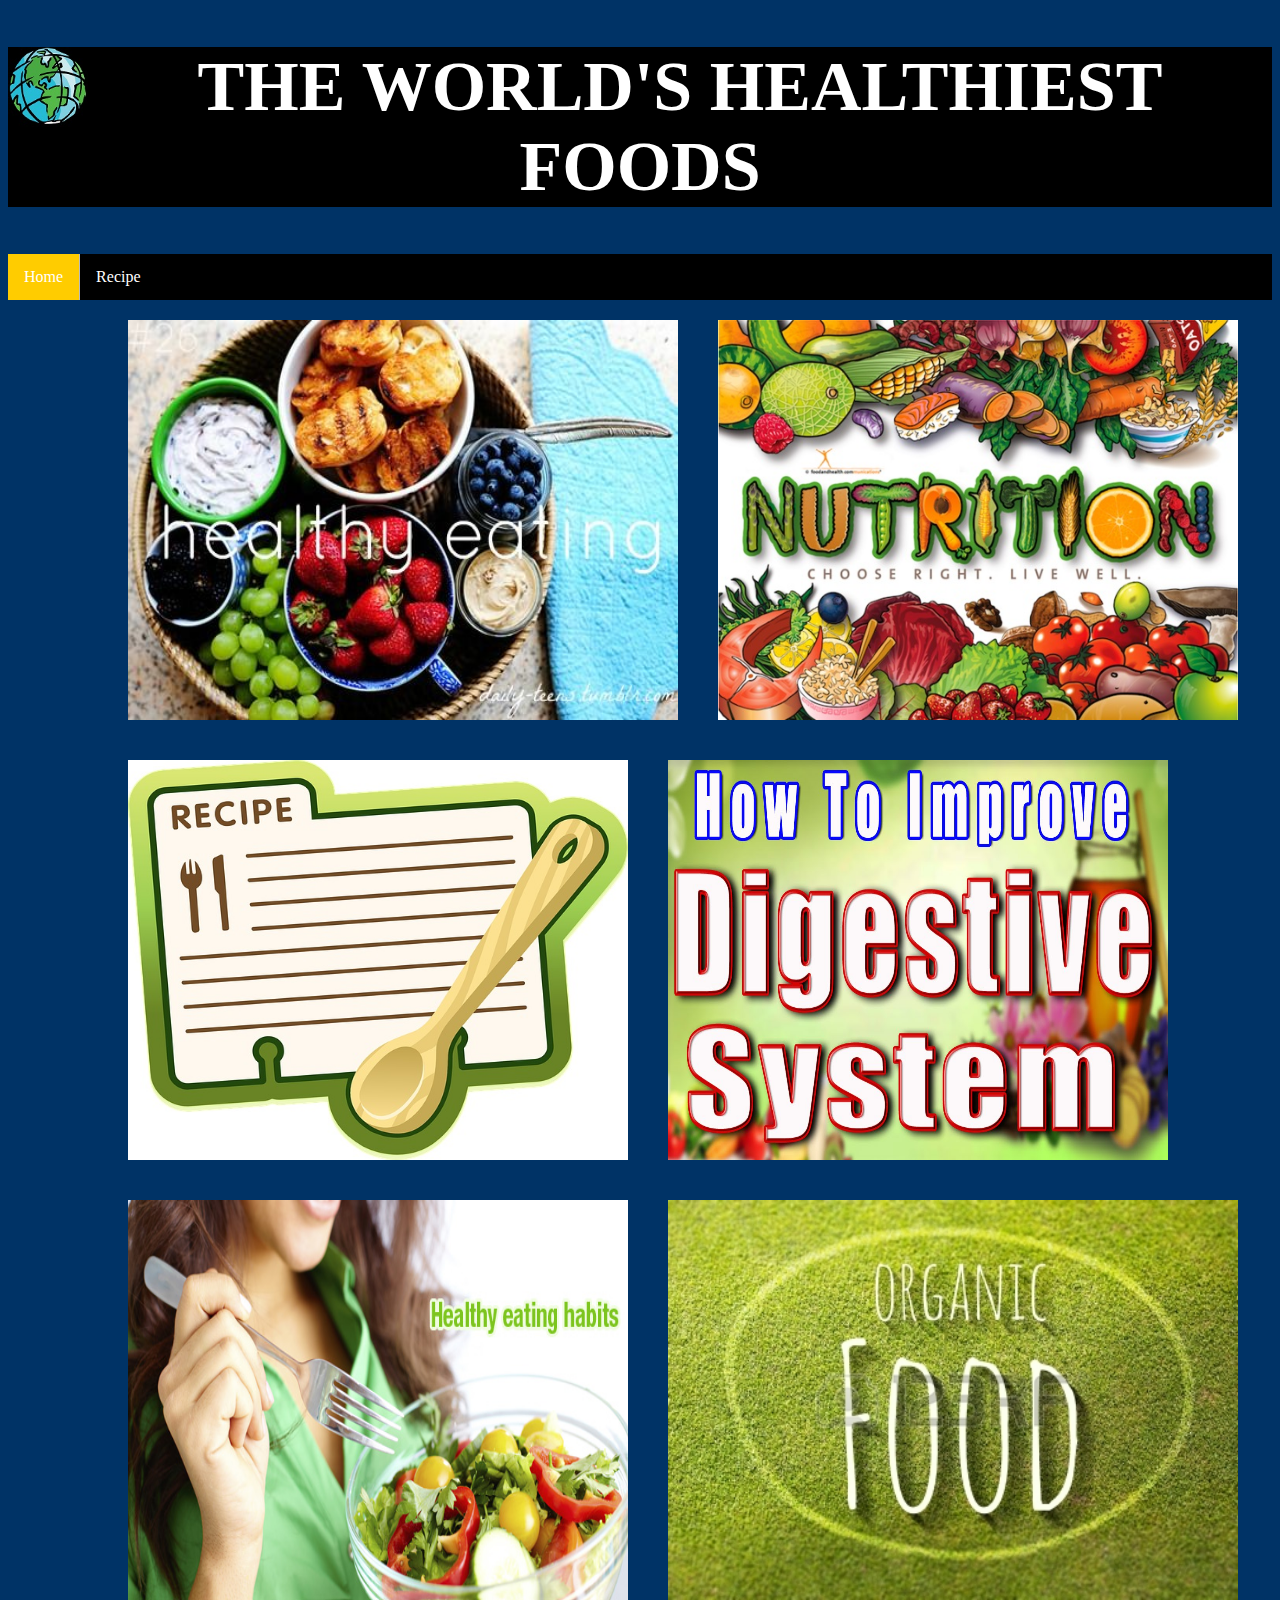
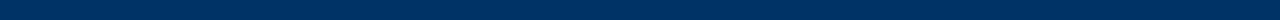
<file: program1.html>
<!DOCTYPE html>
<!-- Images instaed of bullets and widened headings -->

<html>
<title>Home
</title>
<head>
<link rel="stylesheet" type="text/css" href="program1.css">
</head>
<body id="home">

<img src="Globe.jpg" alt="Image not found!" style="width:80px;height:80px;" align="center"/>
<h1 float="right" align="center"> THE WORLD'S HEALTHIEST FOODS </h1>
<nav>
<ul id="homeul">
  <li id="homeli"><a class="active1" href="program1.html">Home</a></li>
  <li id="homeli"><a href="recipe.html">Recipe</a></li>
</ul>
<nav>
<p>
<a href="http://www.whfoods.com/foodstoc.php">
<img border="0" alt="W3Schools" src="healthy foods.jpg" width="550" height="400" hspace="20" vspace="20">
</a>
</p>

<p>
<a href="http://www.everydayhealth.com/photogallery/superfoods.aspx#01">
<img border="0" alt="W3Schools" src="nutrition.jpg" width="520" height="400" hspace="20" vspace="20">
</a>
</p>

<p>
<a href="http://www.foodnetwork.com/recipes/photos/recipe-of-the-day-what-to-cook-now.html">
<img border="0" alt="W3Schools" src="recipe of the day.jpg" width="500" height="400" hspace="20" vspace="20">
</a>
</p>

<p>
<a href="http://www.bodybuilding.com/fun/kosloff10.htm">
<img border="0" alt="W3Schools" src="digestive system.jpg" width="500" height="400" hspace="20" vspace="20">
</a>
</p>

<p>
<a href="http://www.health.com/health/gallery/0,,20934662,00.html">
<img border="0" alt="W3Schools" src="eating habits.jpg" width="500" height="400" hspace="20" vspace="20">
</a>
</p>

<p>
<a href="http://www.helpguide.org/articles/healthy-eating/organic-foods.htm">
<img border="0" alt="W3Schools" src="organic foods.jpg" width="570" height="400" hspace="20" vspace="20">
</a>
</p>

</body>
</html>
</file>
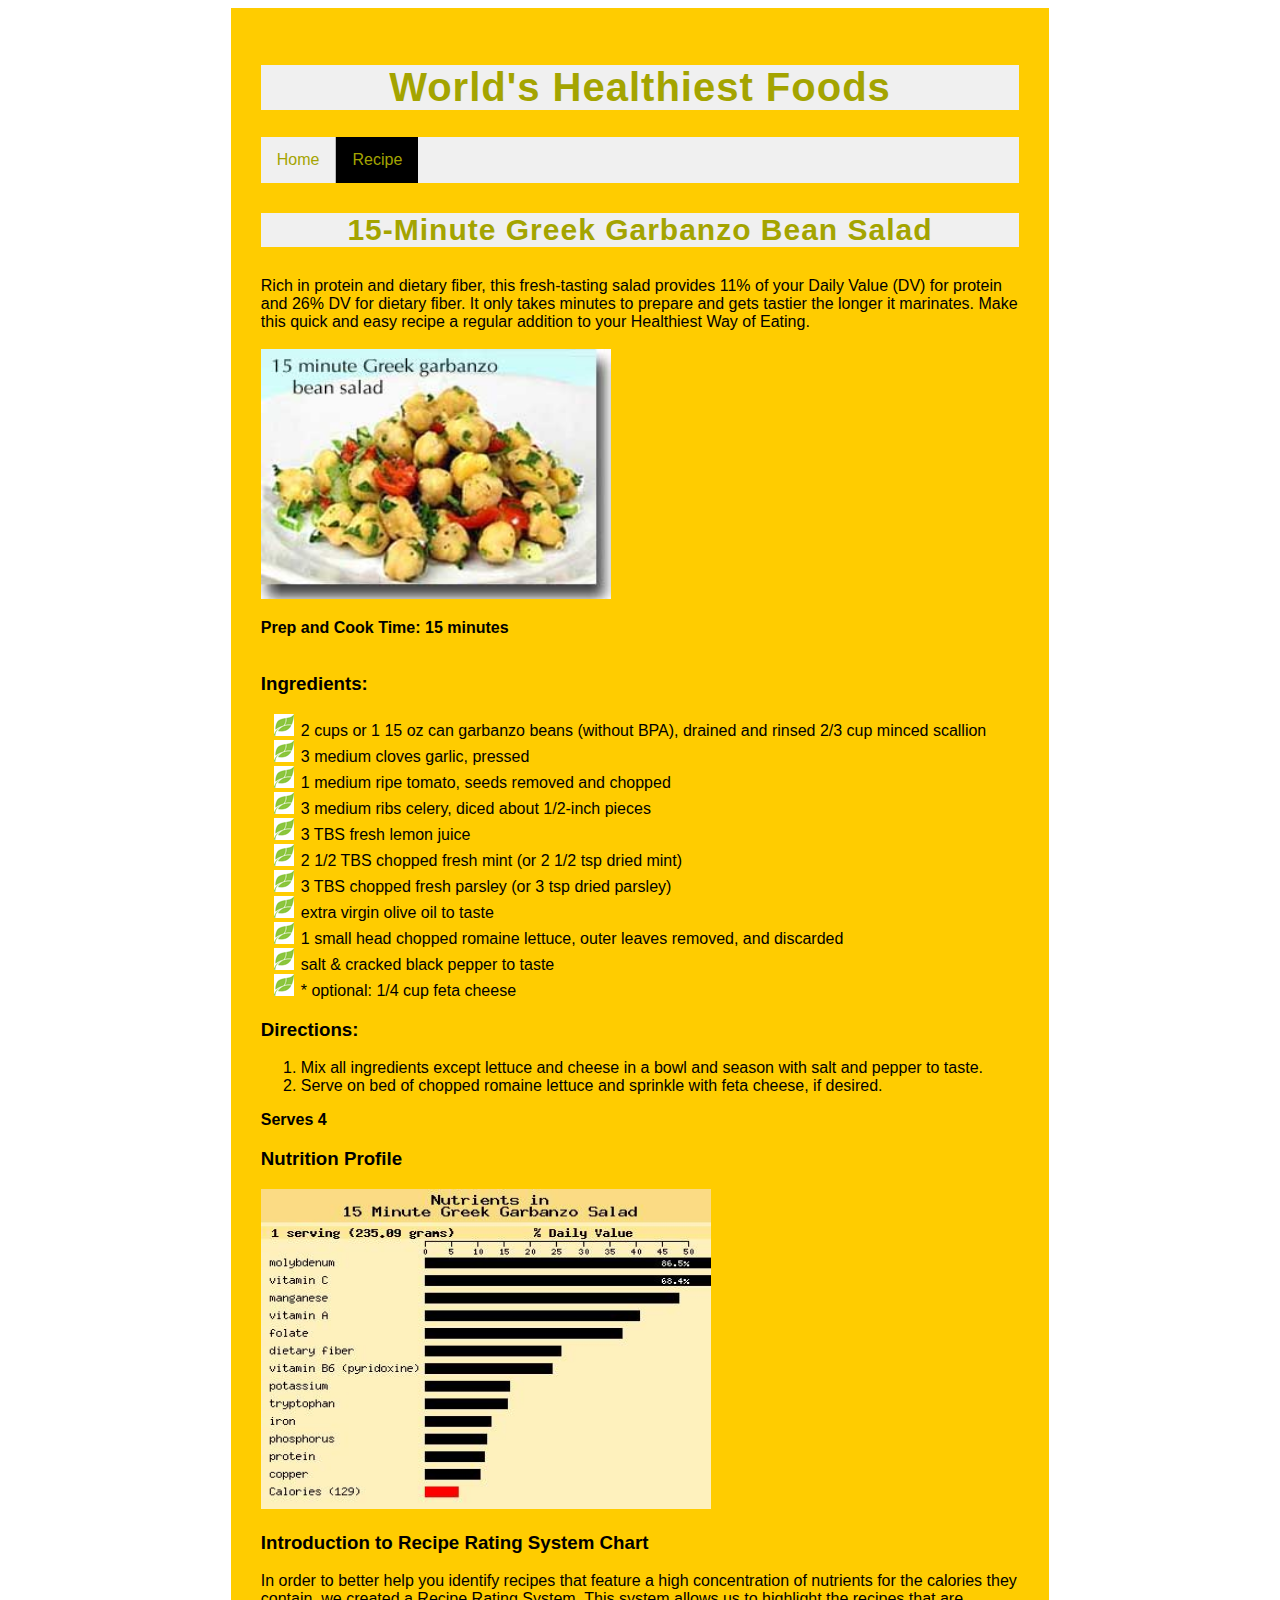
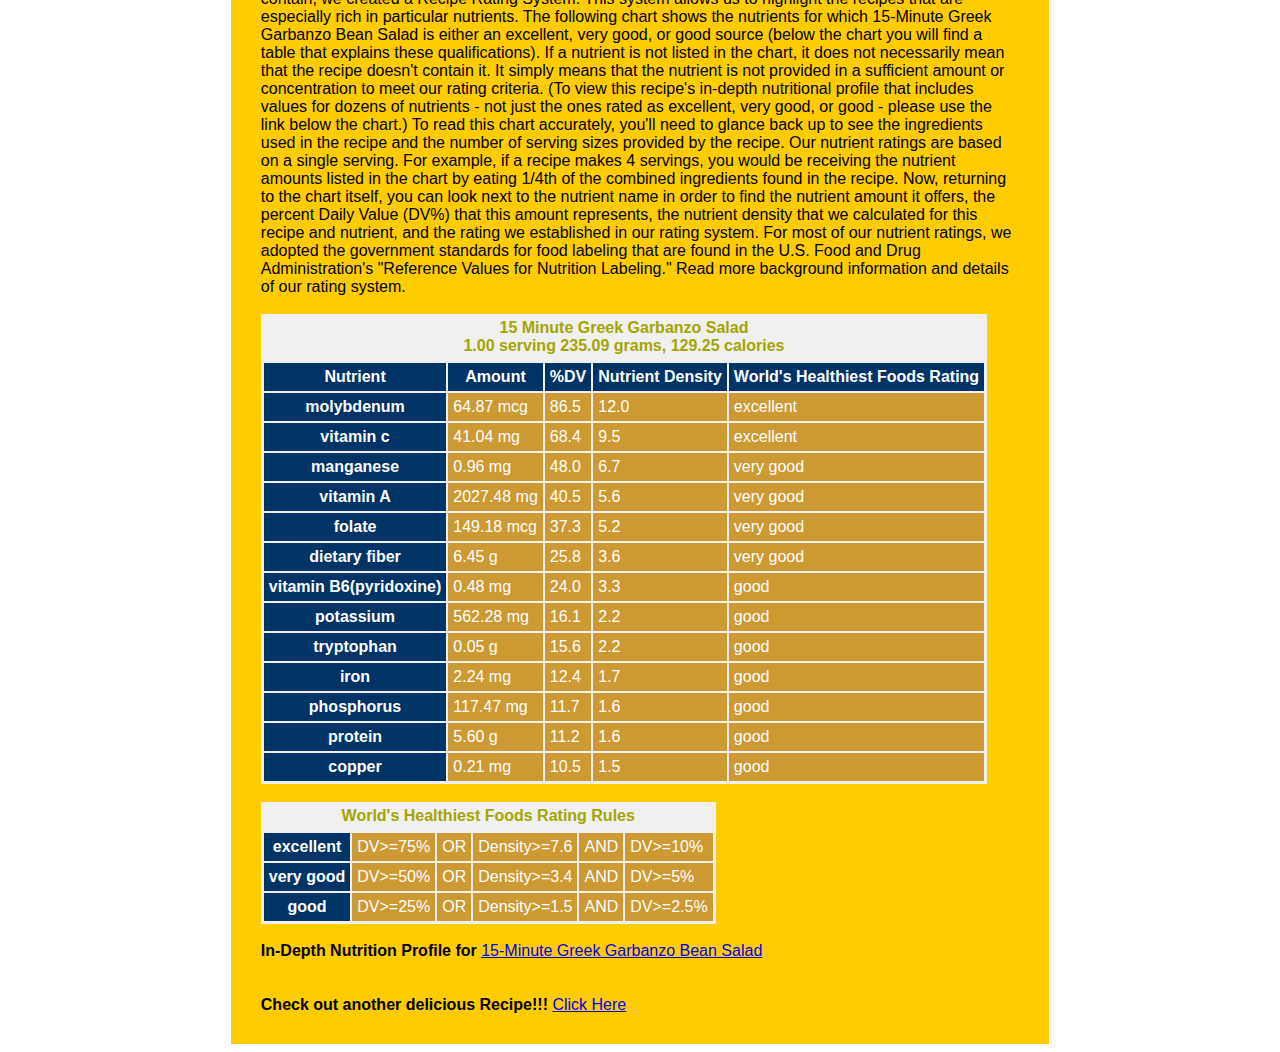
<file: recipe.html>
<!DOCTYPE html>

<html>
<title>
</title>
<head>
<link rel="stylesheet" type="text/css" href="program1.css">
</head>
<body id="recipe">

<div id="container">
<h1 id="recipeh1" align="center"> World's Healthiest Foods </h1>
<ul id="recipeul">
  <li id="recipeli"><a href="program1.html">Home</a></li>
  <li id="recipeli"><a class="active2" href="recipe.html">Recipe</a></li>
</ul>
<h3 id="recipeh3" align="center"> 15-Minute Greek Garbanzo Bean Salad </h3>
<p id="recipep">Rich in protein and dietary fiber, this fresh-tasting salad provides 11% of your Daily Value (DV) for protein and 26% DV for dietary fiber. It only takes minutes to prepare and gets tastier the longer it marinates. Make this quick and easy recipe a regular addition to your Healthiest Way of Eating.</p>
<br />
<img src="salad.jpg" alt="Image not found!" style="width:350px;height:250px;"/>
<br /><br /><br /><br /><br /><br /><br /><br /><br /><br /><br /><br /><br /><br /><br />
<p id="recipep"><b>Prep and Cook Time: 15 minutes</b></p> <br />

<h3>Ingredients:</h3>
<ul class="leaf">
<li>2 cups or 1 15 oz can garbanzo beans (without BPA), drained and rinsed 2/3 cup minced scallion</li>
<li>3 medium cloves garlic, pressed</li>
<li>1 medium ripe tomato, seeds removed and chopped</li>
<li>3 medium ribs celery, diced about 1/2-inch pieces</li>
<li>3 TBS fresh lemon juice</li>
<li>2 1/2 TBS chopped fresh mint (or 2 1/2 tsp dried mint)</li>
<li>3 TBS chopped fresh parsley (or 3 tsp dried parsley)</li>
<li>extra virgin olive oil to taste</li>
<li>1 small head chopped romaine lettuce, outer leaves removed, and discarded</li>
<li>salt & cracked black pepper to taste</li>
<li>* optional: 1/4 cup feta cheese</li>
</ul>
 
<h3>Directions:</h3>
<ol>
<li>Mix all ingredients except lettuce and cheese in a bowl and season with salt and pepper to taste.</li>
<li>Serve on bed of chopped romaine lettuce and sprinkle with feta cheese, if desired.</li>
</ol>
<p id="recipep"><b>Serves 4</b></p>

<h3>Nutrition Profile</h3>
<img src="foodchart.jpg" alt="Image not found!" style="width:450px;height:320px;"/><br /><br /><br /><br /><br /><br /><br /><br /><br /><br /><br /><br /><br /><br /><br /><br /><br /><br />
<h3>Introduction to Recipe Rating System Chart</h3>
<p id="recipep">In order to better help you identify recipes that feature a high concentration of nutrients for the calories they contain, we created a Recipe Rating System. This system allows us to highlight the recipes that are especially rich in particular nutrients. The following chart shows the nutrients for which 15-Minute Greek Garbanzo Bean Salad is either an excellent, very good, or good source (below the chart you will find a table that explains these qualifications). If a nutrient is not listed in the chart, it does not necessarily mean that the recipe doesn't contain it. It simply means that the nutrient is not provided in a sufficient amount or concentration to meet our rating criteria. (To view this recipe's in-depth nutritional profile that includes values for dozens of nutrients - not just the ones rated as excellent, very good, or good - please use the link below the chart.) To read this chart accurately, you'll need to glance back up to see the ingredients used in the recipe and the number of serving sizes provided by the recipe. Our nutrient ratings are based on a single serving. For example, if a recipe makes 4 servings, you would be receiving the nutrient amounts listed in the chart by eating 1/4th of the combined ingredients found in the recipe. Now, returning to the chart itself, you can look next to the nutrient name in order to find the nutrient amount it offers, the percent Daily Value (DV%) that this amount represents, the nutrient density that we calculated for this recipe and nutrient, and the rating we established in our rating system. For most of our nutrient ratings, we adopted the government standards for food labeling that are found in the U.S. Food and Drug Administration's "Reference Values for Nutrition Labeling." Read more background information and details of our rating system.</p>
<br />
<table>
<caption align="center"><b>15 Minute Greek Garbanzo Salad <br/>1.00 serving 235.09 grams, 129.25 calories</b></caption>
 <tr>
    <th>Nutrient</th>
    <th>Amount</th> 
    <th>%DV</th>
	<th>Nutrient Density</th>
	<th>World's Healthiest Foods Rating</th>
  </tr>
  <tr>
    <th>molybdenum</th>
    <td>64.87 mcg</td>
    <td>86.5</td> 
    <td>12.0</td>
    <td>excellent</td>
  </tr>
  <tr>
    <th>vitamin c</th>
    <td>41.04 mg</td>
    <td>68.4</td> 
    <td>9.5</td>
    <td>excellent</td>
  </tr>
  <tr>
    <th>manganese</th>
    <td>0.96 mg</td>
    <td>48.0</td> 
    <td>6.7</td>
    <td>very good</td>
  </tr>
  <tr>
    <th>vitamin A</th>
    <td>2027.48 mg</td>
    <td>40.5</td> 
    <td>5.6</td>
    <td>very good</td>
  </tr>
  <tr>
    <th>folate</th>
    <td>149.18 mcg</td>
    <td>37.3</td> 
    <td>5.2</td>
    <td>very good</td>
  </tr>
  <tr>
    <th>dietary fiber</th>
    <td>6.45 g</td>
    <td>25.8</td> 
    <td>3.6</td>
    <td>very good</td>
  </tr>
  <tr>
    <th>vitamin B6(pyridoxine)</th>
    <td>0.48 mg</td>
    <td>24.0</td> 
    <td>3.3</td>
    <td>good</td>
  </tr>
  <tr>
    <th>potassium</th>
    <td>562.28 mg</td>
    <td>16.1</td> 
    <td>2.2</td>
    <td>good</td>
  </tr>
  <tr>
    <th>tryptophan</th>
    <td>0.05 g</td>
    <td>15.6</td> 
    <td>2.2</td>
    <td>good</td>
  </tr>
  <tr>
    <th>iron</th>
    <td>2.24 mg</td>
    <td>12.4</td> 
    <td>1.7</td>
    <td>good</td>
  </tr>
  <tr>
    <th>phosphorus</th>
    <td>117.47 mg</td>
    <td>11.7</td> 
    <td>1.6</td>
    <td>good</td>
  </tr>
  <tr>
    <th>protein</th>
    <td>5.60 g</td>
    <td>11.2</td> 
    <td>1.6</td>
    <td>good</td>
  </tr>
  <tr>
    <th>copper</th>
    <td>0.21 mg</td>
    <td>10.5</td> 
    <td>1.5</td>
    <td>good</td>
  </tr>
</table>
<br />
<table>
<caption align="center"><b>World's Healthiest Foods Rating Rules</caption>
 <tr>
    <th>excellent</th>
    <td>DV>=75%</th> 
    <td>OR</td>
	<td>Density>=7.6</td>
	<td>AND</td>
	<td>DV>=10%</td>
  </tr>
  <tr>
    <th>very good</th>
    <td>DV>=50%</th> 
    <td>OR</td>
	<td>Density>=3.4</td>
	<td>AND</td>
	<td>DV>=5%</td>
  </tr>
  <tr>
    <th>good</th>
    <td>DV>=25%</th> 
    <td>OR</td>
	<td>Density>=1.5</td>
	<td>AND</td>
	<td>DV>=2.5%</td>
  </tr>
</table>
<br />
<p id="recipep"><b>In-Depth Nutrition Profile for </b><a href="http://www.whfoods.com/genpage.php?tname=recipeprofile&dbid=207" align="left">15-Minute Greek Garbanzo Bean Salad</a></p>
<br />
<br />
<p id="recipep"><b>Check out another delicious Recipe!!!  </b><a href="recipe2.html" align="left">Click Here</a></p>
</div>
</body>
</html>
</file>
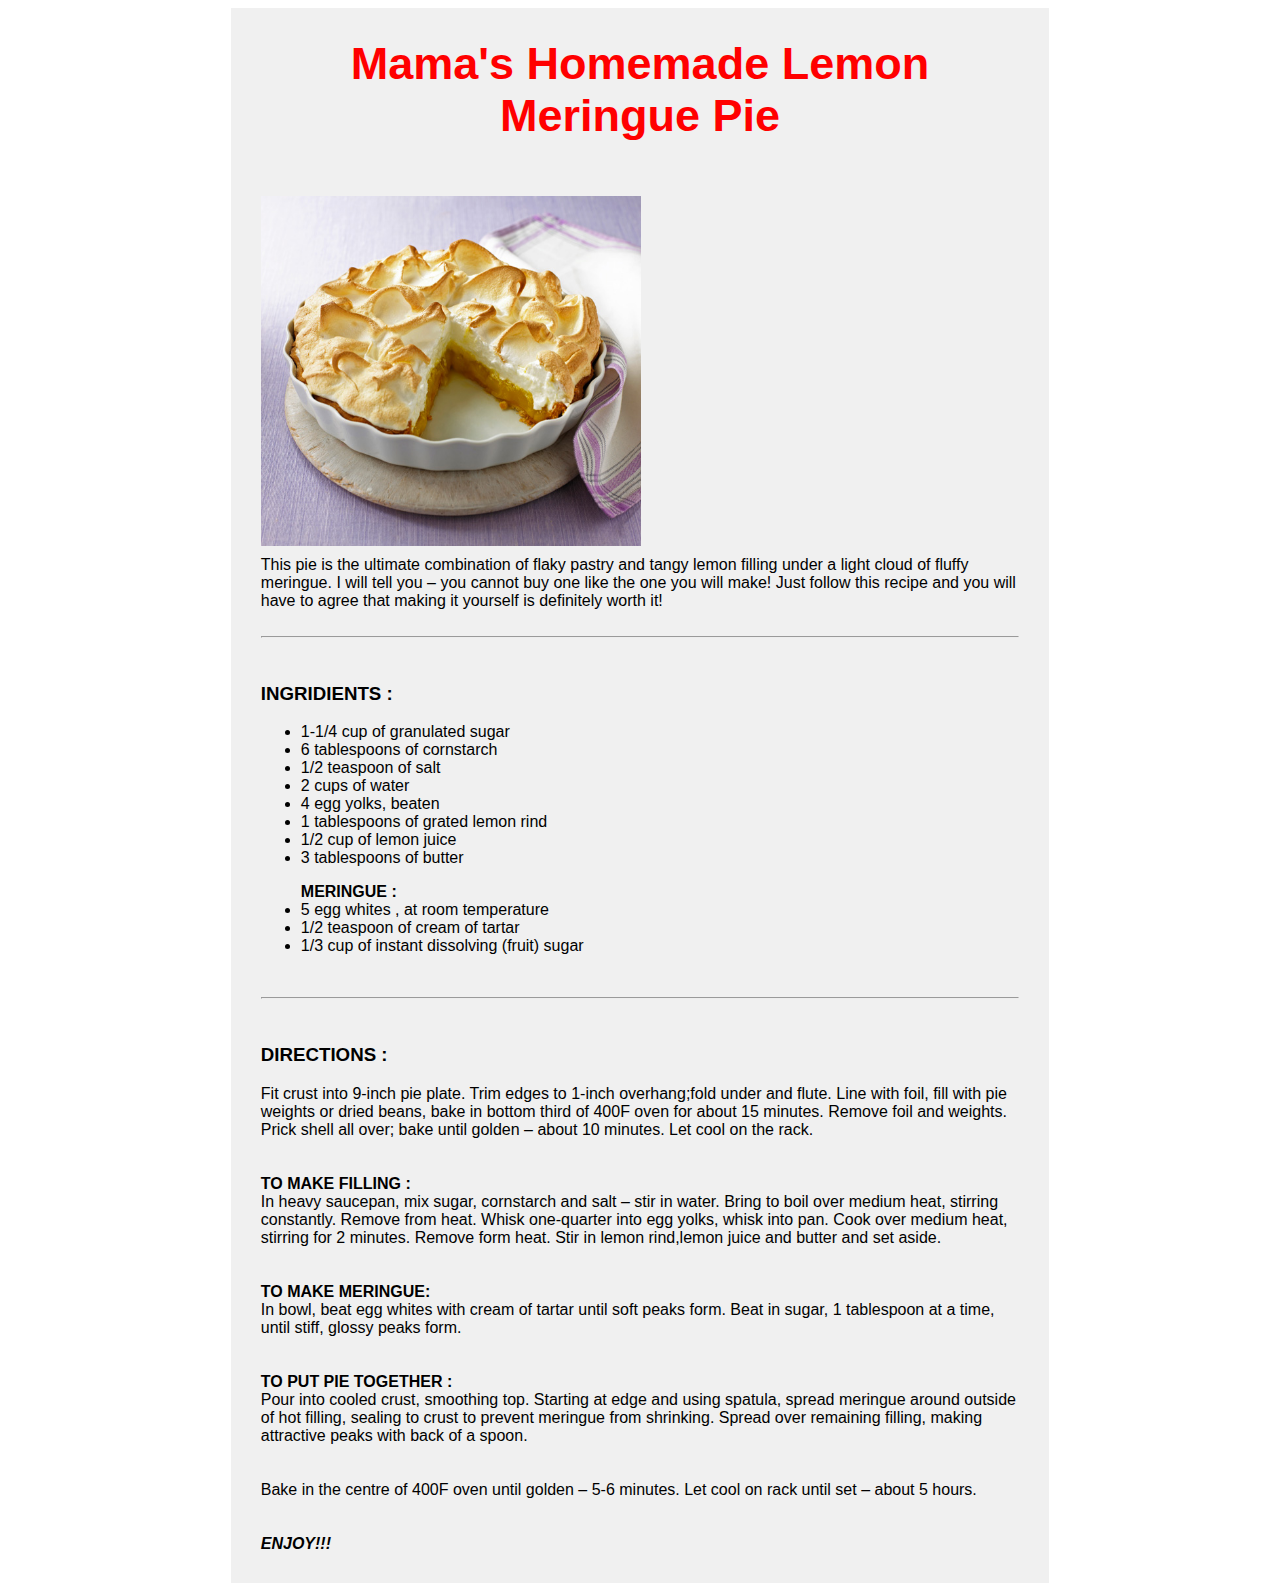
<file: recipe2.html>
<!DOCTYPE html>
<html>
<title>
</title>
<head>
<link rel="stylesheet" type="text/css" href="program1.css">
</head>
<body>
<div id="recipe2">
<p id="recipe2p" align="center"><b>Mama's Homemade Lemon Meringue Pie </b></p>
<br /><br /><br />
<img id="recipe2img"src="pie.jpg" alt="Image not found!"/>
<br /><br /><br /><br /><br /><br /><br /><br /><br /><br /><br /><br /><br /><br /><br /><br /><br /><br /><br /><br />
<p id="recipe2p1">This pie is the ultimate combination of flaky pastry and tangy lemon filling under a light cloud of fluffy meringue. I will tell you – you cannot buy one like the one you will make! Just follow this recipe and you will have to agree that making it yourself is definitely worth it!</p>
<br />
<hr />
<br />
<h3><b> INGRIDIENTS :</b></h3>
<ul>
<li>1-1/4 cup of granulated sugar</li>
<li>6 tablespoons of cornstarch</li>
<li>1/2 teaspoon of salt</li>
<li>2 cups of water</li>
<li>4 egg yolks, beaten</li>
<li>1 tablespoons of grated lemon rind</li>
<li>1/2 cup of lemon juice</li>
<li>3 tablespoons of butter</li>
</ul>
<ul><b>MERINGUE :</b>
<li>5 egg whites , at room temperature</li>
<li>1/2 teaspoon of cream of tartar</li>
<li>1/3 cup of instant dissolving (fruit) sugar</li>
</ul>
<br />
<hr />
<br />
<h3><b> DIRECTIONS :</b></h3>
<p id="recipe2p1">Fit crust into 9-inch pie plate. Trim edges to 1-inch overhang;fold under and flute. Line with foil, fill with pie weights or dried beans, bake in bottom third of 400F oven for about 15 minutes. Remove foil and weights.  Prick shell all over; bake until golden – about 10 minutes. Let cool on the rack.</p>
<br /><br />
<p id="recipe2p1"><b>TO MAKE FILLING :</b></p>
<p id="recipe2p1">In heavy saucepan, mix sugar, cornstarch and salt – stir in water. Bring to boil over medium heat, stirring constantly. Remove from heat. Whisk one-quarter into egg yolks, whisk into pan. Cook over medium heat, stirring for 2 minutes. Remove form heat. Stir in lemon rind,lemon juice and butter and set aside.</p>
<br /><br />
<p id="recipe2p1"><b>TO MAKE MERINGUE:</b></p>
<p id="recipe2p1">In bowl, beat egg whites with cream of tartar until soft peaks form. Beat in sugar, 1 tablespoon at a time, until stiff, glossy peaks form.</p>
<br /><br />
<p id="recipe2p1"><b>TO PUT PIE TOGETHER :</b></p>
<p id="recipe2p1">Pour into cooled crust, smoothing top. Starting at edge and using spatula, spread meringue around outside of hot filling, sealing to crust to prevent meringue from shrinking. Spread over remaining filling, making attractive peaks with back of a spoon.</p>
<br /><br />
<p id="recipe2p1">Bake in the centre of 400F oven until golden – 5-6 minutes. Let cool on rack until set – about 5 hours.</p>
<br /><br />
<p id="recipe2p1"><b><i>ENJOY!!!</i></b></p>

</div>
</body>
</html>
</file>
<file: program1.css>
#home{
background-color: #003366;
}
h1{

color: white;
font-size: 70px;
background-color: black;
}
img{
float: left;
}
#homeul {
    list-style-type: none;
    margin: 0;
    padding: 0;
    overflow: hidden;
    background-color: #000000;
}
ul.leaf{
list-style-image:url('leaf.png')
}
#homeli {
    float: left;
	border-right:1px solid #bbb;
}
#homeli:last-child {
    border-right: none;
}
#homeli a {
    display: block;
    color: white;
    text-align: center;
    padding: 14px 16px;
    text-decoration: none;
}
#homeli a:hover:not(.active) {
    background-color: #ffcc00;
}
.active1 {
    background-color: #ffcc00;
}
p{ 
    float: center;
    display: block;
    margin: 0;
	margin-left: 100px;
	width: 100%;
}
.caption {
         
         width: 300px;
		 color: white;
		 font-size: 16pt;
     }
    
    .caption p {
	     padding-left: 10px;
         margin-top: 10px;
         width: auto;
     }

#recipe{

color: #000000;
float: center;
}
div#container{
background-color: #FFCC00;
padding: 30px;
width: 60%;
margin: 0px auto;
font-family: sans-serif;
}

#recipeh1{
letter-spacing: 1px;
color: #A4A400;
font-size: 40px;
background-color: #F0F0F0;
}

#recipeul {
    list-style-type: none;
    margin: 0;
    padding: 0;
    overflow: hidden;
    background-color: #F0F0F0;
}
#recipeli {
    float: left;
	border-right:1px solid #bbb;
}
#recipeli:last-child {
    border-right: none;
}
#recipeli a {
    display: block;
    color: #A4A400;
    text-align: center;
    padding: 14px 16px;
    text-decoration: none;
}
#recipeli a:hover:not(.active2) {
    background-color: #000000;
}
.active2 {
    background-color: #000000;
}

#recipeh3{
letter-spacing: 1px;
color: #A4A400;
font-size: 30px;
background-color: #F0F0F0;
}

#recipep{
float: bottom;
margin: 0px;
width:100%;
text-align: left;
}

table, th, td {
    color: white;
    border: 1px #FFFFFF;
    padding: 1px;
	background-color: #F0F0F0;
}
caption{
color: #A4A400;
background-color: #F0F0F0;
padding: 5px;
}
th{
padding: 5px;
background-color: #003366;
}
td{
padding: 5px;
background-color: #CC9933;
}

div#recipe2{
background-color: #F0F0F0;
padding: 30px;
width: 60%;
margin: 0px auto;
font-family: sans-serif;
}
#recipe2img{
width:380px;
height:350px;
float: center;
display: block;
margin-left: auto;
margin-right: auto 
}
#recipe2p{
font-size: 45px;
color: #ff0000;
margin: 0px;
}

#recipe2p1{
color: #000000;
margin: 0px;
}
</file>
